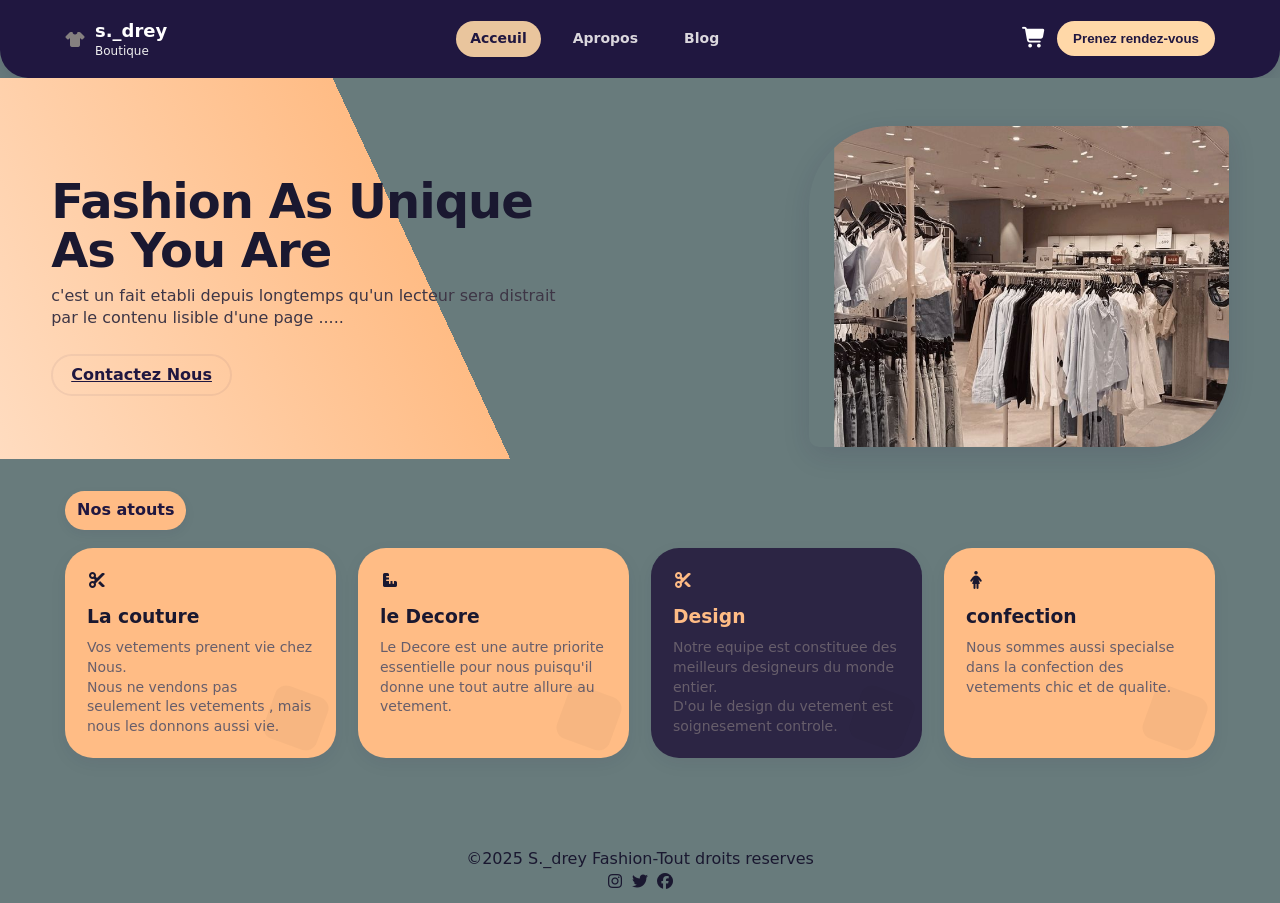
<file: index.html>
<!doctype html>
<html lang="fr">

<head>
  <meta charset="utf-8">
  <meta name="viewport" content="width=device-width,initial-scale=1">
  <title>s._drey Boutique </title>
  <link rel="stylesheet" href="s.css">
  <link rel="stylesheet" href="fontawesome-free-7.0.1-web/css/all.css">
  

</head>

<body>
  <header class="site-header">
    <div class="container header-inner">
      <div class="brand">
        <i class="fa-solid fa-shirt"></i>
        <div class="brand-text">
          <div class="title">s._drey</div>
          <div class="subtitle">Boutique</div>
        </div>
      </div>

      <nav class="nav">
        <a class="nav-link active" href="ss.html">Acceuil</a>
        <a class="nav-link" href="Apropos.html">Apropos</a>
        <a class="nav-link" href="blog.html">Blog</a>

      </nav>

      <div class="header-actions">
                <a href="catalogue.html">
          <button class="icon-cart" aria-label="Panier"><i class="fa-solid fa-cart-shopping"></i></button></a>
       
          <button class="btn btn-primary">Prenez rendez-vous </button></a>
      </div>
    </div>
  </header>

  <main>
    <!-- Hero / Intro -->
    <section class="hero">
      <div class="container hero-grid">
        <div class="hero-left">
          <h1>Fashion As Unique<br>As You Are</h1>
          <p class="lead">c'est un fait etabli depuis longtemps qu'un lecteur sera distrait par le contenu lisible d'une
            page .....</p>
          <div class="hero-ctas">

            <a class="btn btn-outline" href="tel:+237 621 857 447">Contactez Nous</a>

          </div>
        </div>

        <div class="hero-right">
          <!-- round/angled image block -->
          <div class="hero-image-wrap">
            <!-- Remplacez src par le chemin de votre image -->
            <img src="Clothes.jpg" alt="Vêtements" class="hero-image">

          </div>
        </div>
      </div>
    </section>

    <!-- Features section -->
    <section class="features container">
      <div class="features-header">
        <span class="chip">Nos atouts</span>
      </div>

      <div class="cards-grid">
        <article class="card">
    <i class="fa-solid fa-scissors"></i>
          <h3>La couture</h3>
          <p>Vos vetements prenent vie chez Nous.</p>
          <p>Nous ne vendons pas seulement les vetements , mais nous les donnons aussi vie.</p>
          <div class="card-corner"></div>
        </article>

        <article class="card">
   <i class="fa-solid fa-ruler-combined"></i>
          <h3>le Decore</h3> 
          <p>Le Decore est une autre priorite essentielle pour nous puisqu'il donne une tout autre allure au vetement.
          </p>
          <div class="card-corner"></div>
        </article>

        <article class="card card-dark">
          <i class="fa-solid fa-scissors"></i>
          <h3>Design</h3>
          <p>Notre equipe est constituee des meilleurs designeurs du monde entier.</p>

          <p>D'ou le design du vetement est soignesement controle.</p>
          <div class="card-corner"></div>
        </article>

        <article class="card">
          <i class="fa-solid fa-person-dress"></i>
          <h3>confection</h3>
          <p>Nous sommes aussi specialse dans la confection des vetements chic et de qualite.</p>
          <div class="card-corner"></div>
        </article>
      </div>
    </section>
  </main>
  <footer>
    <p>&copy;2025 S._drey Fashion-Tout droits reserves</p>
    <i class="fa-brands fa-instagram"></i>
    <i class="fa-brands fa-twitter"></i>
    <i class="fa-brands fa-facebook"></i>
  </footer>

</body>
</html>
</file>
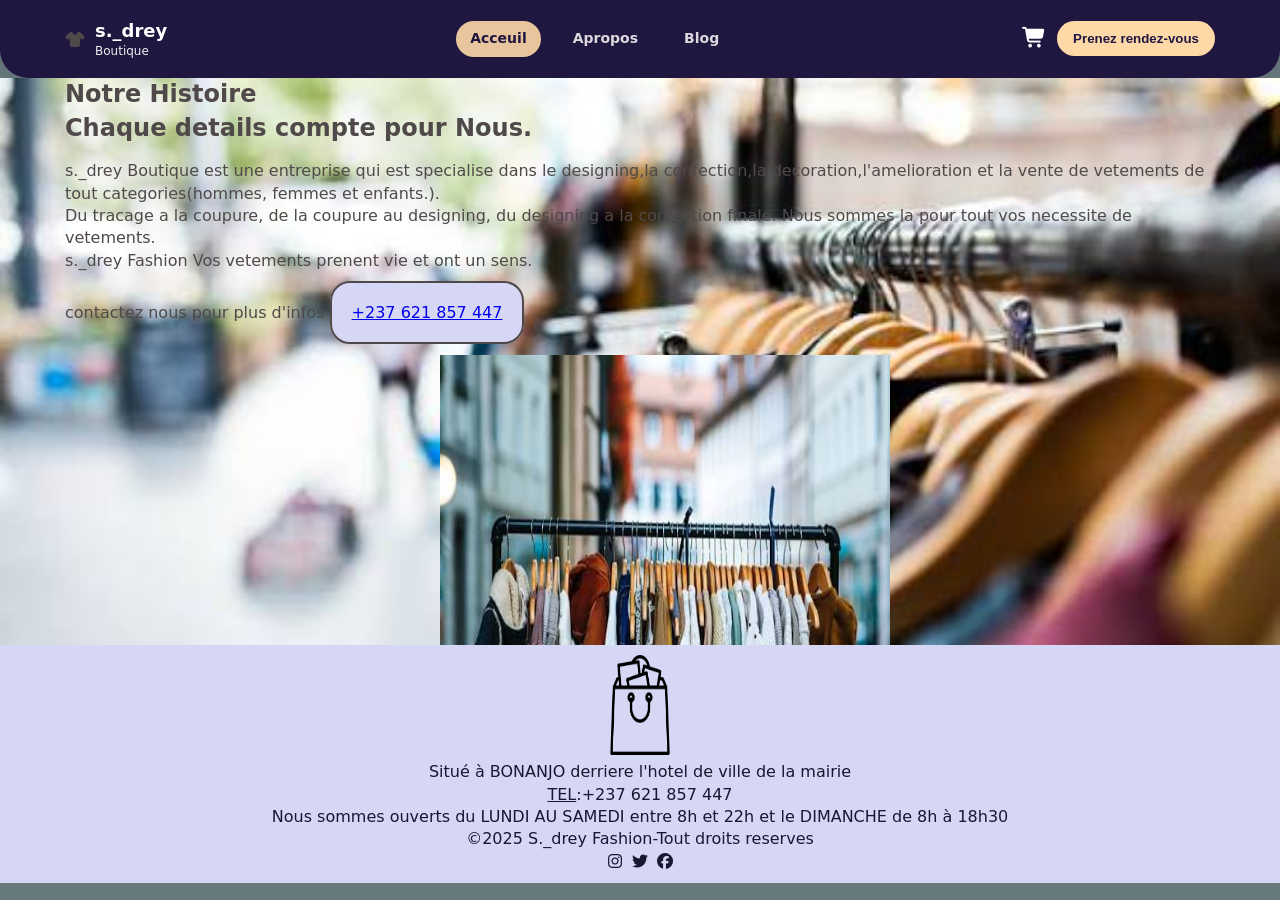
<file: Apropos.html>
<!doctype html>
<html lang="fr">
<head>
  <meta charset="utf-8" >
  <meta name="viewport" content="width=device-width,initial-scale=1" />
  <title>s_drey Boutique </title>

  <link rel="stylesheet" href="s.css">
  <link rel="stylesheet" href="fontawesome-free-7.0.1-web/css/all.css">
<link rel="stylesheet" href="Apropos.css">
 
</head>
<body>
  <header class="site-header">
    <div class="container header-inner">
      <div class="brand">
         <i class="fa-solid fa-shirt"></i>
        <div class="brand-text">
          <div class="title">s._drey</div>
          <div class="subtitle">Boutique</div>
        </div>
      </div>

      <nav class="nav">
        <a class="nav-link active" href="index.html">Acceuil</a>
        <a class="nav-link" href="Apropos.html">Apropos</a>
            <a class="nav-link" href="blog.html">Blog</a>
        
      </nav>

      <div class="header-actions">
               <a href="catalogue.html">
          <button class="icon-cart" aria-label="Panier"><i class="fa-solid fa-cart-shopping"></i></button></a>
        
        <button class="btn btn-primary">Prenez rendez-vous </button></a>
      </div>
    </div>
  </header>
<div class="background" >
  
  <section class="section about text-center" aria-labelledby="about-label" id="about">
    <div class="container">
      <div class="about-content">

        <h1>
          <p class="label-2 section-subtitle" id="about-label">Notre Histoire</p>
        </h1>

        <h2 class="headline-1 section-title">Chaque details compte pour Nous.</h2>

        <p class="section-text">
      s._drey Boutique est une entreprise qui est specialise dans le designing,la confection,la decoration,l'amelioration et la vente de vetements de tout categories(hommes, femmes et enfants.). <br>
        Du tracage a la coupure, de la coupure au designing, du designing a la confection finale. Nous sommes la pour tout vos necessite de vetements. <br>
        s._drey Fashion Vos vetements prenent vie et ont un sens.
        </p>

        <div class="contact-label">contactez nous pour plus d'infos <span class="number"> <a href="tel:+237 621 857 447"
              class="body-1 contact-number hover-underline">+237 621 857 447</a></span></div>

      </div>
    </div>
 <div style="text-align: center;">
    <figure class="about-banner">

      <img src="background (1).jpeg" width="500" height="500" loading="fast" alt="about banner" class="w-100"
        data-parallax-item data-parallax-speed="1">
</div>
    </figure>
  </section>
</div>
<section class="footer">
  <footer>
     <div style="text-align: center;">
    <img src="icone 1.png " width="70" height="100" loading="fast" alt="shopper c'est le minimum!" class="shape">
     </div>
       <div style="text-align: center;">
      <p>Situé à BONANJO derriere l'hotel de ville de la mairie</p>
      <p><u>TEL</u>:+237 621 857 447</p>
    </div>
    <div style="text-align: center;">
      <p>Nous sommes ouverts du LUNDI AU SAMEDI entre 8h et 22h et le DIMANCHE de 8h à 18h30</p>
    </div>
    <div class="text-align: center;">

    <p>&copy;2025 S._drey Fashion-Tout droits reserves</p>
    <i class="fa-brands fa-instagram"></i>
    <i class="fa-brands fa-twitter"></i>
    <i class="fa-brands fa-facebook"></i>

    </div>
  </footer>
</section>

</html>
</file>
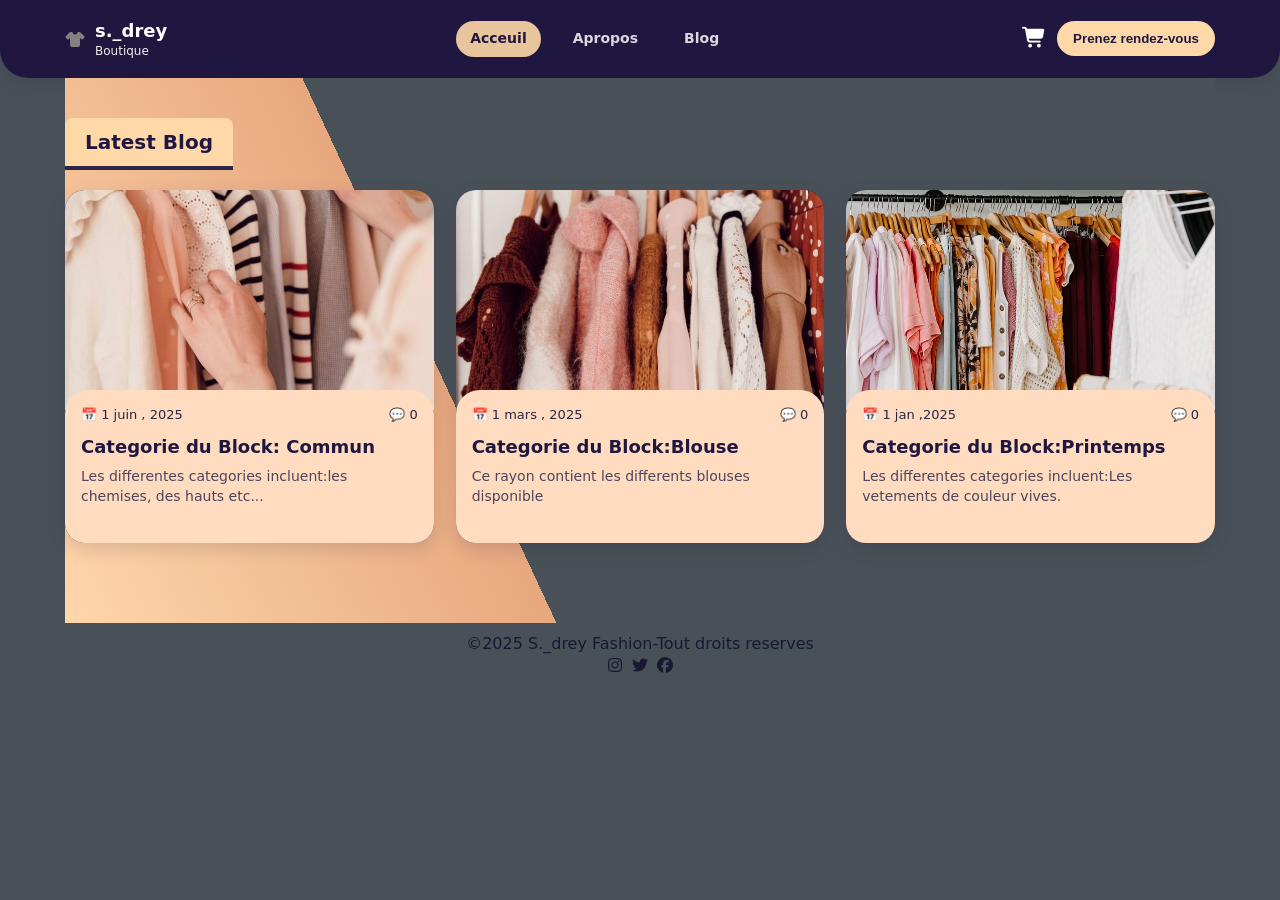
<file: blog.html>
<!doctype html>
<html lang="fr">
<head>
  <meta charset="utf-8" />
  <meta name="viewport" content="width=device-width,initial-scale=1" />
  <title>s_drey Boutique </title>

  

  <link rel="stylesheet" href="s.css" >
  <link rel="stylesheet" href="fontawesome-free-7.0.1-web/css/all.css">
  <link rel="stylesheet" href="blog.css">
</head>
<body>
  <header class="site-header">
    <div class="container header-inner">
      <div class="brand">
         <i class="fa-solid fa-shirt"></i>
        <div class="brand-text">
          <div class="title">s._drey</div>
          <div class="subtitle">Boutique</div>
        </div>
      </div>

      <nav class="nav">
        <a class="nav-link active" href="index.html">Acceuil</a>
        <a class="nav-link" href="Apropos.html">Apropos</a>
            <a class="nav-link" href="blog.html">Blog</a>
        
      </nav>
     <div class="header-actions">
                <a href="catalogue.html">
          <button class="icon-cart" aria-label="Panier"><i class="fa-solid fa-cart-shopping"></i></button></a>
       
        <button class="btn btn-primary">Prenez rendez-vous </button></a>
      </div>
    </div>
  </header>
<!-- Latest Blog -->
<section class="latest-blog container">
  <div class="section-header">
    <span class="chip chip-lg">Latest Blog</span>
  </div>

  <div class="blog-grid">
    <!-- Card 1 -->
    <article class="blog-card">
      <div class="blog-image">
        <img src="block1.jpg" alt="Blog post 1">
      </div>
      <div class="blog-content">
        <div class="blog-meta">
          <span class="meta-item">📅 1 juin , 2025</span>
          <span class="meta-item">💬 0</span>
        </div>
        <h3>Categorie du Block: Commun</h3>
        <p>Les differentes categories incluent:les chemises, des hauts etc...</p>
        
      </div>
    </article>

    <!-- Card 2 -->
    <article class="blog-card">
      <div class="blog-image">
        <img src="block2.jpg" alt="Blog post 2">
      </div>
      <div class="blog-content">
        <div class="blog-meta">
          <span class="meta-item">📅 1 mars , 2025</span>
          <span class="meta-item">💬 0</span>
        </div>
        <h3>Categorie du Block:Blouse</h3>
        <p>Ce rayon contient les differents blouses disponible</p>
        
      </div>
    </article>

    <!-- Card 3 -->
    <article class="blog-card">
      <div class="blog-image">
        <img src="block3.jpg" alt="Blog post 3">
      </div>
      <div class="blog-content">
        <div class="blog-meta">
          <span class="meta-item">📅 1 jan ,2025</span>
          <span class="meta-item">💬 0</span>
        </div>
        <h3>Categorie du Block:Printemps</h3>
        <p>Les differentes categories incluent:Les vetements de couleur vives.</p>
       
      </div>
    </article>
  </div>
</section>
<footer>
    <p>&copy;2025 S._drey Fashion-Tout droits reserves</p>
    <i class="fa-brands fa-instagram"></i>
    <i class="fa-brands fa-twitter"></i>
    <i class="fa-brands fa-facebook"></i>
  </footer>
</body></html>
</file>
<file: s.css>
/* Reset simple */
* {
  box-sizing: border-box;
  margin: 0;
  padding: 0;
}

html,
body {
  height: 100%;
}

body {
  font-family: 'Poppins', system-ui, -apple-system, "Segoe UI", Roboto, "Helvetica Neue", Arial;
  color: #1a1830;
  background: #fff;
  -webkit-font-smoothing: antialiased;
  -moz-osx-font-smoothing: grayscale;
  line-height: 1.4;
}

/* Layout container */
.container {
  width: 92%;
  max-width: 1150px;
  margin: 0 auto;
}



/* Header */
.site-header {
  background: #201740;
  /* deep purple */
  color: rgb(133, 128, 128);
  padding: 18px 0;
  border-radius: 0 0 28px 28px;
  box-shadow: 0 6px 16px rgba(32, 23, 64, 0.12);
}

.header-inner {
  display: flex;
  align-items: center;
  gap: 20px;
  justify-content: space-between;
}

.brand {
  display: flex;
  align-items: center;
  gap: 10px;
}

.logo {
  width: 48px;
  height: 48px;
  border-radius: 8px;
  background: #fff2;
  display: flex;
  align-items: center;
  justify-content: center;
  font-size: 20px;
}

.brand-text .title {
  font-weight: 700;
  font-size: 18px;
  color: #fff;
}

.brand-text .subtitle {
  font-size: 12px;
  color: #eee;
}

/* Nav */
.nav {
  display: flex;
  gap: 18px;
  align-items: center;
}

.nav-link {
  color: #efecee;
  text-decoration: none;
  padding: 8px 14px;
  border-radius: 22px;
  font-weight: 600;
  font-size: 14px;
  opacity: 0.9;
}

.nav-link.active {
  background: #ffd8a8;
  color: #201740;
  box-shadow: 0 2px 0 rgba(0, 0, 0, 0.05);
}

.header-actions {
  display: flex;
  gap: 10px;
  align-items: center;
}

.icon-cart {
  background: transparent;
  border: none;
  color: white;
  font-size: 20px;
  cursor: pointer;
}

.btn {
  border: none;
  padding: 10px 16px;
  border-radius: 26px;
  cursor: pointer;
  font-weight: 600;
}

.btn-primary {
  background: #ffd8a8;
  color: #201740;
}

.btn-outline {
  background: transparent;
  color: #201740;
  border: 2px solid rgba(32, 23, 64, 0.06);
  padding: 8px 18px;
  border-radius: 24px;
}

.main {
  background-color: #ffd8a8;
}

/* HERO */

.hero {
  padding: 48px 0 12px;
  background: linear-gradient(65deg, #ffdcc0 0%, #ffbc85 35%, #687b7c 35%);
}

.hero-grid {
  display: grid;
  grid-template-columns: 1.05fr .95fr;
  gap: 24px;
  align-items: center;
  max-width: 1200px;
  margin: 0 auto;
}

/* Left column text */
.hero-left h1 {
  font-size: 48px;
  line-height: 1.02;
  letter-spacing: -1px;
  color: #1a1830;
  margin-bottom: 10px;
  font-weight: 800;
}

.lead {
  color: #3e3646;
  margin-bottom: 24px;
  max-width: 520px;
  font-weight: 400;
}

/* CTA layout */
.hero-ctas {
  display: flex;
  gap: 18px;
  align-items: center;
  margin-top: 6px;
}


/* Right column image block */
.hero-right {
  display: flex;
  justify-content: flex-end;
}

.hero-image-wrap {
  width: 100%;
  max-width: 420px;
  position: relative;
  background: transparent;
  border-radius: 80px 10px 80px 10px;
  /* angled rounded */
  overflow: hidden;
  box-shadow: 0 8px 28px rgba(32, 23, 64, 0.12);
}

.hero-image {
  background-color: #ffbc85;
  display: inline;
  width: 100%;
  height: 100%;
  object-fit: cover;
  aspect-ratio: 4/3;
  transform: translateX(6%);

}


/* FEATURES */
body {
  background-color: #687b7c;
}

.features {
  padding: 32px 0 80px;
}

.features-header {
  margin-bottom: 16px;
}

.chip {
  display: inline-block;
  background: #ffbc85;
  color: #201740;
  padding: 8px 12px;
  border-radius: 20px;
  font-weight: 700;
  box-shadow: 0 4px 12px rgba(32, 23, 64, 0.06);
}

/* Cards grid */
.cards-grid {
  margin-top: 18px;
  display: grid;
  grid-template-columns: repeat(4, 1fr);
  gap: 22px;
}

.card {
  background: #ffbc85;
  border-radius: 28px;
  padding: 22px;
  position: relative;
  min-height: 150px;
  box-shadow: 0 6px 18px rgba(32, 23, 64, 0.06);
}

.card h3 {
  margin-top: 12px;
  margin-bottom: 8px;
}

.card p {
  color: #675e6b;
  font-size: 14px;
}

.card-icon {
  font-size: 22px;
  width: 44px;
  height: 44px;
  display: flex;
  align-items: center;
  justify-content: center;
  background: rgba(0, 0, 0, 0.04);
  border-radius: 10px;
}

.card-dark {
  background: #2c2544;
  color: #ffbc85;
}

.card-dark .card-icon {
  background: rgba(255, 255, 255, 0.06);
}

/* decorative corner */
.card-corner {
  position: absolute;
  right: 12px;
  bottom: 12px;
  width: 56px;
  height: 56px;
  border-radius: 12px;
  background: rgba(0, 0, 0, 0.03);
  transform: rotate(20deg);
}

footer {
  text-align: center;
  padding: 10px;
}

/* Responsive */
@media (min-width:320px) and(max-width:1024px) {

  .hero-grid {
    grid-template-columns: 1fr;
    gap: 18px;
  }

  .hero-left h1 {
    font-size: 36px;
  }

  .cards-grid {
    grid-template-columns: repeat(2, 1fr);
  }

  .header-inner {
    gap: 15px;
  }

  .nav {
    display: flexbox;
  }
}

/* simple hide for mobile, you can add hamburger later */
}

@media (min-width:524px) {
  .hero-left h1 {
    font-size: 28px;
  }

  .cards-grid {
    grid-template-columns: 1fr;
  }

  .brand-text .title {
    font-size: 16px;
  }

  .site-header {
    padding: 12px 0;
  }

}
</file>
<file: Apropos.css>
/*-----------------------------------*\
  #ABOUT
\*-----------------------------------*/

.about .section-text {
   margin-block: 15px 30px;
   }
  .container
{
  color: #504949;
  
}

.container .h1{
  text-align: center;
}

.about .container {
  display: grid;
  gap: 120px;
}

.about-banner {
  position: relative;
  margin-block-end: 120px;
  margin-top: 30px;
}

.about-banner > .w-100 { padding-inline-start: 50px; }

.about .abs-img::before { z-index: -1; }


.background
{ 
  background-image: url(banner.jpeg);
background-size: cover;
height: 15cm;
max-width: 200;
margin-right: 100;
background-repeat: no-repeat;
overflow: hidden;
filter: blur();
}

.background > section{
  filter: blur();
}


.number
{
left: 50px;
padding: 20px;
width: 500px;
height: 50px;
background-color: rgb(214, 214, 245);
border: solid 2px;
text-align: center;
border-radius: 20px;
}
.footer{
    background-color: rgb(214, 214, 245);
    height: fit-content;
}
</file>
<file: blog.css>
/* ==== Latest Blog ==== */
.latest-blog { padding: 40px 0 80px; }
.section-header { margin-bottom: 24px; }
body{
  background-color:  #495158  ;
}
.chip-lg {
  font-size: 20px;
  font-weight: 800;
  padding: 10px 20px;
  background: #ffd8a8;
  color: #201740;
  border-radius: 8px 8px 0 0;
  box-shadow: 0 4px 0 #2c2544;
}

/* Blog grid */
.blog-grid {
  display: grid;
  grid-template-columns: repeat(3, 1fr);
  gap: 22px;
}
.blog-card {
  border-radius: 20px;
  overflow: hidden;
  background: #2c2544;
  color: #fff;
  display: flex;
  flex-direction: column;
  box-shadow: 0 6px 18px rgba(32,23,64,0.15);
}

/* Image */
.blog-image img {
  width: 100%;
  height: 220px;
  object-fit: cover;
  display: block;
}

/* Content */
.blog-content {
  background: #ffdcc0;
  color: #201740;
  padding: 16px;
  border-radius: 24px 24px 0 0;
  margin-top: -20px; /* chevauchement */
  position: relative;
  flex:1;
}
.blog-meta {
  font-size: 13px;
  color: #2c2544;
  margin-bottom: 10px;
  display:flex;
  justify-content: space-between;
}

.blog-content h3 {
  font-size: 18px;
  font-weight: 700;
  margin-bottom: 8px;
}
.blog-content p {
  font-size: 14px;
  color:#4e445c;
  margin-bottom: 20px;
}



.latest-blog{
  background: linear-gradient(65deg,#ffd6aa 0,#e7a87f 35%,#495158 35% );

}


/* Responsive */
@media(max-width: 980px){
  .blog-grid { grid-template-columns: repeat(2,1fr); }
}
@media(max-width: 640px){
  .blog-grid { grid-template-columns: 1fr; }
}
</file>
